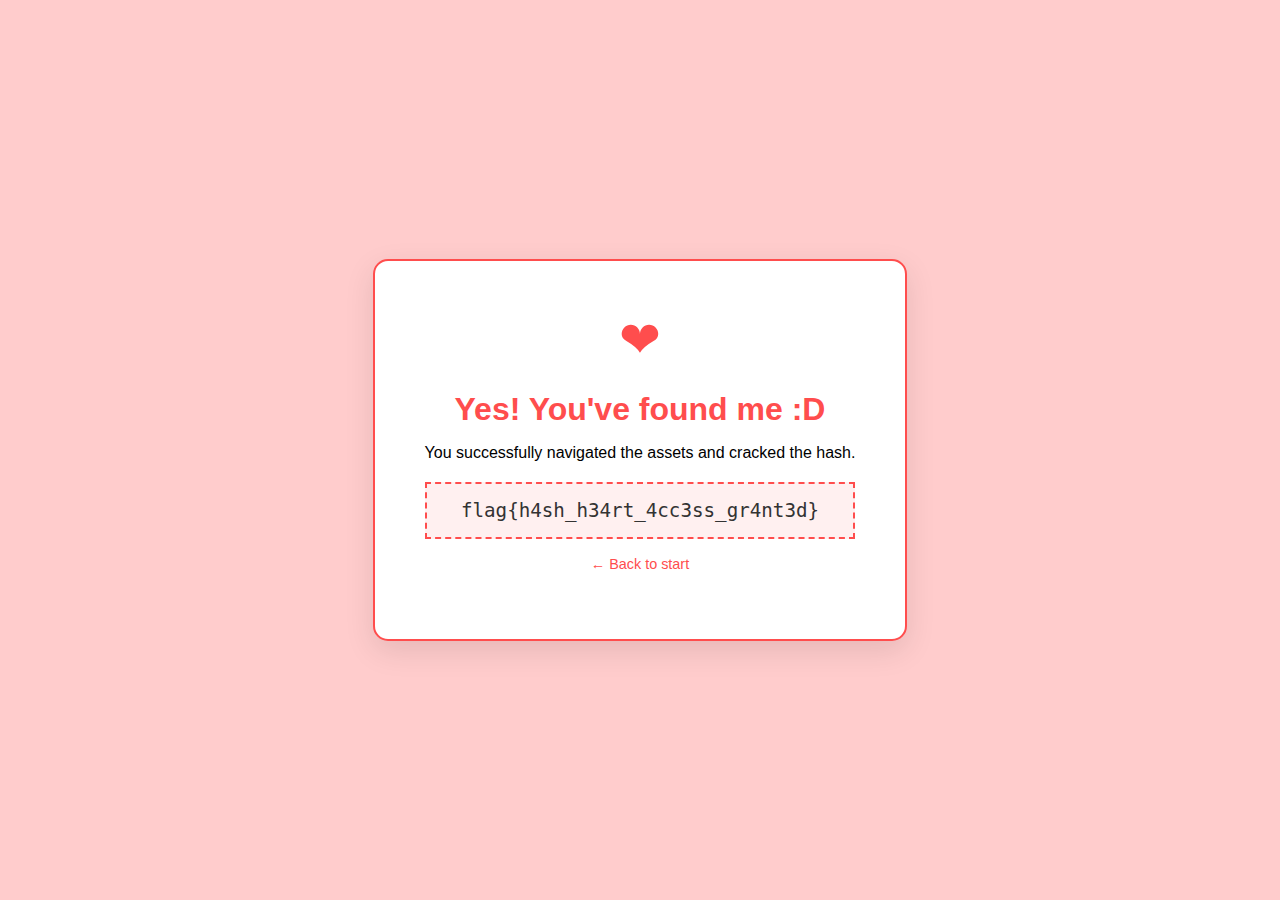
<file: youaremyvalentine.html>
<!DOCTYPE html>
<html lang="en">
<head>
    <meta charset="UTF-8">
    <title>You Found Me!</title>
    <style>
        body {
            background-color: #ffcccc;
            display: flex;
            justify-content: center;
            align-items: center;
            height: 100vh;
            margin: 0;
            font-family: 'Segoe UI', Tahoma, Geneva, Verdana, sans-serif;
        }
        .container {
            background: white;
            padding: 50px;
            border-radius: 15px;
            box-shadow: 0 10px 30px rgba(0,0,0,0.1);
            text-align: center;
            border: 2px solid #ff4d4d;
        }
        h1 {
            color: #ff4d4d;
            margin-bottom: 10px;
        }
        .flag-box {
            background-color: #fff0f0;
            border: 2px dashed #ff4d4d;
            padding: 15px;
            margin-top: 20px;
            font-family: monospace;
            font-size: 1.2rem;
            color: #333;
        }
        .heart {
            color: #ff4d4d;
            font-size: 50px;
        }
    </style>
</head>
<body>

    <div class="container">
        <div class="heart">❤</div>
        <h1>Yes! You've found me :D</h1>
        <p>You successfully navigated the assets and cracked the hash.</p>
        
        <div class="flag-box">
            flag{h4sh_h34rt_4cc3ss_gr4nt3d}
        </div>
        
        <p><a href="index.html" style="color: #ff4d4d; text-decoration: none; font-size: 0.9rem;">← Back to start</a></p>
    </div>

</body>
</html>
</file>
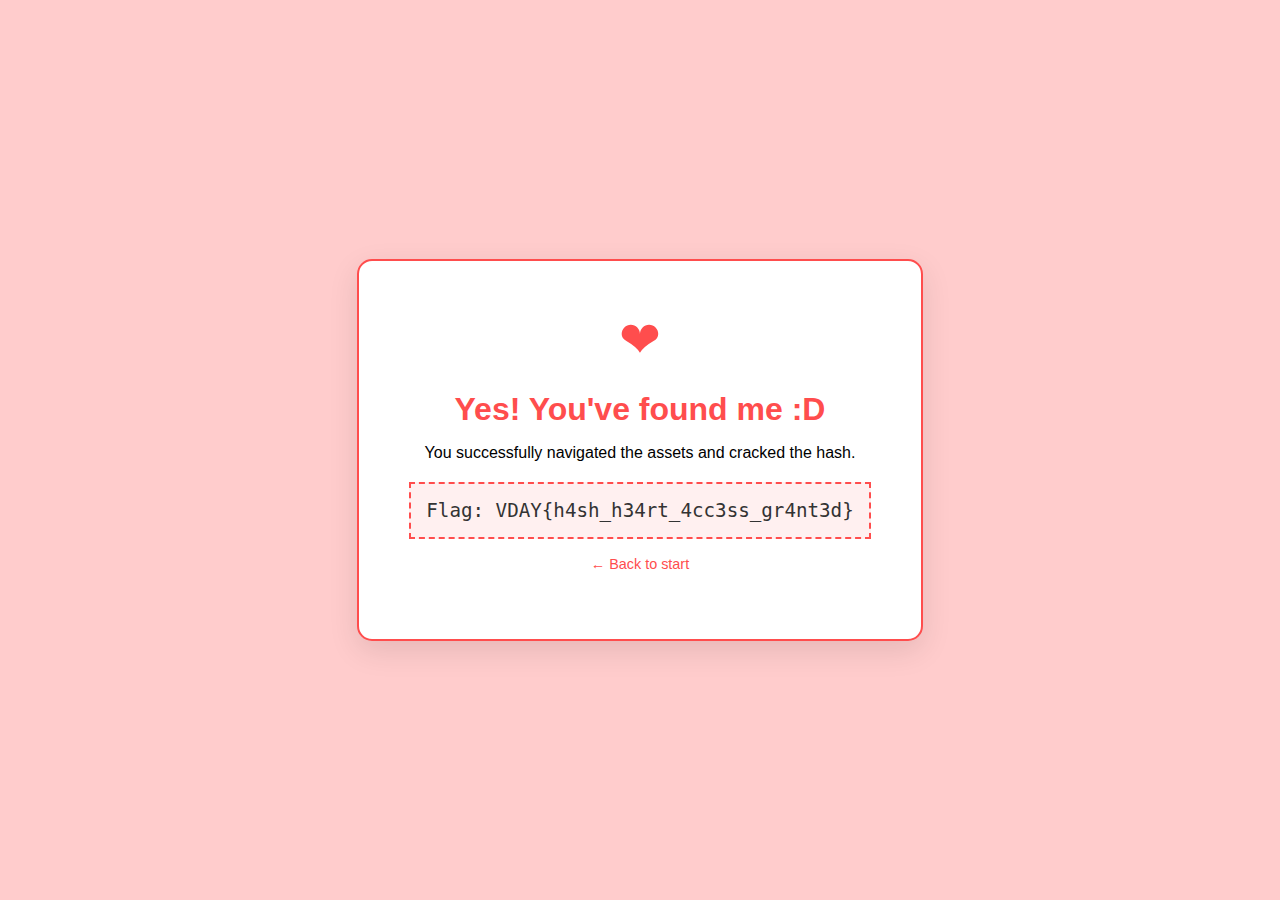
<file: Easy/youaremyvalentine.html>
<!DOCTYPE html>
<html lang="en">
<head>
    <meta charset="UTF-8">
    <title>You Found Me!</title>
    <style>
        body {
            background-color: #ffcccc;
            display: flex;
            justify-content: center;
            align-items: center;
            height: 100vh;
            margin: 0;
            font-family: 'Segoe UI', Tahoma, Geneva, Verdana, sans-serif;
        }
        .container {
            background: white;
            padding: 50px;
            border-radius: 15px;
            box-shadow: 0 10px 30px rgba(0,0,0,0.1);
            text-align: center;
            border: 2px solid #ff4d4d;
        }
        h1 {
            color: #ff4d4d;
            margin-bottom: 10px;
        }
        .flag-box {
            background-color: #fff0f0;
            border: 2px dashed #ff4d4d;
            padding: 15px;
            margin-top: 20px;
            font-family: monospace;
            font-size: 1.2rem;
            color: #333;
        }
        .heart {
            color: #ff4d4d;
            font-size: 50px;
        }
    </style>
</head>
<body>

    <div class="container">
        <div class="heart">❤</div>
        <h1>Yes! You've found me :D</h1>
        <p>You successfully navigated the assets and cracked the hash.</p>
        
        <div class="flag-box">
            Flag: VDAY{h4sh_h34rt_4cc3ss_gr4nt3d}
        </div>
        
        <p><a href="index.html" style="color: #ff4d4d; text-decoration: none; font-size: 0.9rem;">← Back to start</a></p>
    </div>

</body>
</html>
</file>
